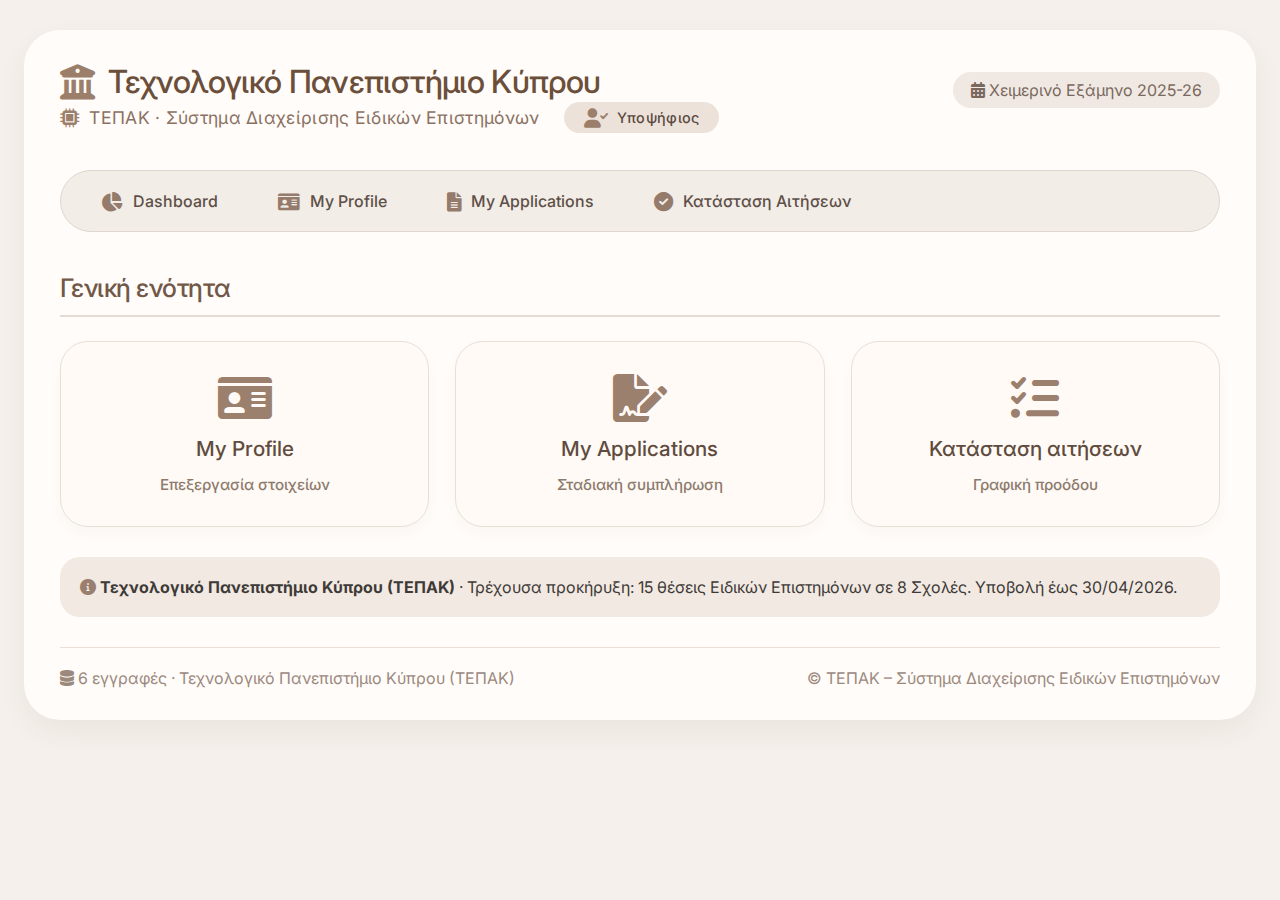
<file: recruitment/index.html>
<!DOCTYPE html>
<html lang="el">
<head>
    <meta charset="UTF-8">
    <meta name="viewport" content="width=device-width, initial-scale=1.0, maximum-scale=1.5">
    <title>Τεχνολογικό Πανεπιστήμιο Κύπρου · ΤΕΠΑΚ · Σύστημα Διαχείρισης Ειδικών Επιστημόνων</title>
    <!-- Font Awesome 6 -->
    <link rel="stylesheet" href="https://cdnjs.cloudflare.com/ajax/libs/font-awesome/6.0.0-beta3/css/all.min.css">
    <!-- Google Font: Inter -->
    <link href="https://fonts.googleapis.com/css2?family=Inter:opsz,wght@14..32,400;14..32,500;14..32,600&display=swap" rel="stylesheet">
    <style>
        /* ---------- ΠΑΣΤΕΛ ΚΑΦΕ · ΓΚΡΙ · ΛΕΥΚΟ ---------- */
        * {
            margin: 0;
            padding: 0;
            box-sizing: border-box;
            font-family: 'Inter', -apple-system, BlinkMacSystemFont, 'Segoe UI', Roboto, sans-serif;
        }

        body {
            background-color: #f5f0eb;
            color: #3e3a37;
            padding: 30px 24px;
            min-height: 100vh;
        }

        .container {
            max-width: 1400px;
            margin: 0 auto;
            background: #fffcf9;
            border-radius: 36px;
            box-shadow: 0 12px 28px rgba(90, 70, 60, 0.06);
            padding: 32px 36px;
        }

        h1, h2, h3 {
            font-weight: 500;
            letter-spacing: -0.02em;
        }

        h1 {
            font-size: 2rem;
            color: #6c4f3a;
            display: flex;
            flex-direction: column;
            align-items: flex-start;
            gap: 6px;
            margin-bottom: 12px;
        }
        
        .university-title {
            display: flex;
            align-items: center;
            gap: 14px;
            flex-wrap: wrap;
            width: 100%;
        }
        
        .university-full {
            font-size: 1.1rem;
            font-weight: 400;
            color: #8a7163;
            letter-spacing: 0.3px;
            margin-top: -5px;
            display: flex;
            align-items: center;
            gap: 10px;
        }
        
        .university-full i {
            color: #9c7f6b;
            font-size: 1.2rem;
        }

        h2 {
            font-size: 1.6rem;
            color: #725848;
            border-bottom: 2px solid #e6dbd2;
            padding-bottom: 12px;
            margin-bottom: 24px;
        }

        .badge-role {
            background: #ece2da;
            padding: 6px 20px;
            border-radius: 50px;
            font-size: 0.9rem;
            font-weight: 500;
            color: #5a4a40;
            display: inline-flex;
            align-items: center;
            gap: 8px;
        }

        /* ---------- MENU ---------- */
        .menu {
            background: #f2ede7;
            border-radius: 60px;
            padding: 12px 28px;
            display: flex;
            flex-wrap: wrap;
            gap: 36px;
            margin: 25px 0 40px;
            border: 1px solid #e1d6ce;
        }

        .menu-item {
            display: flex;
            align-items: center;
            gap: 10px;
            color: #5e5047;
            font-weight: 500;
            padding: 8px 12px;
            border-radius: 40px;
            cursor: pointer;
            transition: 0.15s;
            text-decoration: none;
        }

        .menu-item i {
            color: #947b6b;
            font-size: 1.2rem;
        }

        .menu-item:hover {
            background: #e2d6ce;
            color: #403530;
        }

        /* ---------- DASHBOARD CARDS ---------- */
        .dashboard-grid {
            display: grid;
            grid-template-columns: repeat(auto-fit, minmax(210px, 1fr));
            gap: 26px;
            margin: 20px 0 30px;
        }

        .dash-card {
            background: #fffaf5;
            border: 1px solid #e9dfd7;
            border-radius: 28px;
            padding: 32px 20px;
            display: flex;
            flex-direction: column;
            align-items: center;
            text-align: center;
            gap: 14px;
            box-shadow: 0 6px 14px rgba(120, 90, 70, 0.04);
            transition: all 0.2s;
            cursor: pointer;
        }

        .dash-card i {
            font-size: 3rem;
            color: #9c806e;
        }

        .dash-card span {
            font-size: 1.3rem;
            font-weight: 500;
            color: #5f4c3f;
        }

        .dash-card:hover {
            background: #fcf4ed;
            border-color: #cfbfb3;
            transform: translateY(-3px);
        }

        /* ---------- ΦΟΡΜΕΣ · ΚΑΡΤΕΣ ---------- */
        .card {
            background: #fffdfb;
            border: 1px solid #eee7e1;
            border-radius: 28px;
            padding: 28px 30px;
            margin-bottom: 30px;
            box-shadow: 0 4px 10px rgba(0,0,0,0.02);
        }

        .profile-row {
            display: flex;
            flex-wrap: wrap;
            align-items: baseline;
            padding: 14px 0;
            border-bottom: 1px dashed #eee2da;
        }

        .profile-label {
            width: 140px;
            font-weight: 600;
            color: #6b5b51;
        }

        .profile-value {
            flex: 1;
            color: #3d3530;
        }

        .email-locked {
            background: #f3ede8;
            border-radius: 30px;
            padding: 5px 18px;
            font-size: 0.9rem;
            color: #7f675b;
            display: inline-block;
            margin-left: 12px;
        }

        button, .btn {
            background: #e6d9d0;
            border: 1px solid #dacbc1;
            border-radius: 40px;
            padding: 10px 26px;
            font-size: 0.95rem;
            font-weight: 500;
            color: #4d4038;
            display: inline-flex;
            align-items: center;
            gap: 10px;
            transition: 0.2s;
            cursor: pointer;
        }

        button:hover, .btn:hover {
            background: #dccfc4;
            color: #302a26;
        }

        .application-card {
            background: #faf6f2;
            border-left: 8px solid #b8a18f;
            border-radius: 22px;
            padding: 22px 26px;
            margin-bottom: 20px;
            display: flex;
            flex-wrap: wrap;
            justify-content: space-between;
            align-items: center;
        }

        .app-title {
            font-size: 1.25rem;
            font-weight: 600;
            color: #604e42;
            margin-bottom: 8px;
        }

        .app-meta {
            display: flex;
            gap: 18px;
            flex-wrap: wrap;
            color: #7f6a5e;
            font-size: 0.95rem;
        }

        .badge {
            background: #dfd3ca;
            padding: 5px 16px;
            border-radius: 50px;
            font-size: 0.8rem;
            font-weight: 600;
            color: #4f413a;
            text-transform: uppercase;
        }

        /* ---------- ΓΡΑΦΙΚΟ STATUS (ΠΡΟΟΔΟΣ) ---------- */
        .progress-steps {
            display: flex;
            align-items: center;
            flex-wrap: wrap;
            gap: 20px;
            margin: 30px 0 10px;
        }

        .step {
            display: flex;
            flex-direction: column;
            align-items: center;
            min-width: 90px;
        }

        .step-circle {
            width: 56px;
            height: 56px;
            border-radius: 56px;
            background: #f0e7e0;
            border: 2px solid #dbcec4;
            display: flex;
            align-items: center;
            justify-content: center;
            font-size: 1.7rem;
            color: #927f73;
            margin-bottom: 8px;
        }

        .step.active .step-circle {
            background: #dac5b8;
            border-color: #a78978;
            color: #5c443a;
        }

        .step.completed .step-circle {
            background: #cbb8ad;
            border-color: #a58372;
            color: #fffbf8;
        }

        .step-label {
            font-size: 0.85rem;
            font-weight: 600;
            color: #635349;
            text-align: center;
        }

        .connector {
            font-size: 2.2rem;
            color: #d1c0b6;
        }

        /* ---------- ΦΙΛΤΡΑ · ΑΝΑΖΗΤΗΣΗ ---------- */
        .filter-bar {
            background: #f8f2ed;
            border-radius: 60px;
            padding: 14px 24px;
            display: flex;
            flex-wrap: wrap;
            gap: 18px;
            align-items: center;
            margin-bottom: 30px;
        }

        .search-box {
            background: white;
            border: 1px solid #e2d8d1;
            border-radius: 60px;
            padding: 10px 22px;
            display: flex;
            align-items: center;
            gap: 12px;
            flex: 1 1 260px;
        }

        .search-box i {
            color: #aa9286;
        }

        .search-box input {
            border: none;
            background: transparent;
            width: 100%;
            font-size: 1rem;
            outline: none;
        }

        select {
            background: white;
            border: 1px solid #e2d8d1;
            border-radius: 40px;
            padding: 10px 24px;
            color: #534a44;
            font-size: 0.95rem;
        }

        /* ---------- ΑΛΛΑΓΗ ΚΩΔΙΚΟΥ ---------- */
        .password-section {
            background: #f7f1ec;
            border-radius: 24px;
            padding: 26px;
            margin-top: 30px;
        }

        @media (max-width: 700px) {
            .container { padding: 20px; }
            .menu { gap: 16px; }
            .profile-row { flex-direction: column; }
            .profile-label { width: 100%; margin-bottom: 6px; }
            h1 { font-size: 1.6rem; }
            .university-full { font-size: 0.95rem; }
        }
    </style>
</head>
<body>

<div class="container">
    <!-- HEADER with full university name and TEPAK -->
    <div style="display: flex; justify-content: space-between; align-items: flex-start; flex-wrap: wrap; margin-bottom: 8px;">
        <div style="display: flex; flex-direction: column;">
            <h1>
                <div class="university-title">
                    <i class="fas fa-university" style="color: #9c7f6b; font-size: 2.2rem;"></i> 
                    <span>Τεχνολογικό Πανεπιστήμιο Κύπρου</span>
                </div>
                <div class="university-full">
                    <i class="fas fa-microchip"></i> ΤΕΠΑΚ · Σύστημα Διαχείρισης Ειδικών Επιστημόνων
                    <span class="badge-role" style="margin-left: 15px;"><i class="fas fa-user-check"></i> Υποψήφιος</span>
                </div>
            </h1>
        </div>
        <div style="display: flex; gap: 12px; align-items: center; margin-top: 10px;">
            <span style="color: #7a685e; background: #f0e9e3; padding: 8px 18px; border-radius: 40px;"><i class="fas fa-calendar-alt"></i> Χειμερινό Εξάμηνο 2025-26</span>
        </div>
    </div>

    <!-- MENU (ίδιο με Dashboard) -->
    <div class="menu">
        <div class="menu-item" onclick="showSection('dashboard')"><i class="fas fa-chart-pie"></i> Dashboard</div>
        <div class="menu-item" onclick="showSection('profile')"><i class="fas fa-id-card"></i> My Profile</div>
        <div class="menu-item" onclick="showSection('applications')"><i class="fas fa-file-alt"></i> My Applications</div>
        <div class="menu-item" onclick="showSection('status')"><i class="fas fa-circle-check"></i> Κατάσταση Αιτήσεων</div>
    </div>

    <!-- ========== DASHBOARD ========== -->
    <div id="dashboardSection" style="display: block;">
        <h2>Γενική ενότητα</h2>
        <div class="dashboard-grid">
            <div class="dash-card" onclick="showSection('profile')">
                <i class="fas fa-id-card"></i>
                <span>My Profile</span>
                <span style="font-size: 0.95rem; color: #8d7a6e;">Επεξεργασία στοιχείων</span>
            </div>
            <div class="dash-card" onclick="showSection('applications')">
                <i class="fas fa-file-signature"></i>
                <span>My Applications</span>
                <span style="font-size: 0.95rem; color: #8d7a6e;">Σταδιακή συμπλήρωση</span>
            </div>
            <div class="dash-card" onclick="showSection('status')">
                <i class="fas fa-list-check"></i>
                <span>Κατάσταση αιτήσεων</span>
                <span style="font-size: 0.95rem; color: #8d7a6e;">Γραφική προόδου</span>
            </div>
        </div>
        <!-- Ενημερωτικό banner -->
        <div style="background: #f1e9e2; border-radius: 20px; padding: 20px; margin-top: 16px;">
            <i class="fas fa-info-circle" style="color: #9a7e6e;"></i> 
            <strong>Τεχνολογικό Πανεπιστήμιο Κύπρου (ΤΕΠΑΚ)</strong> · Τρέχουσα προκήρυξη: 15 θέσεις Ειδικών Επιστημόνων σε 8 Σχολές. Υποβολή έως 30/04/2026.
        </div>
    </div>

    <!-- ========== MY PROFILE ========== -->
    <div id="profileSection" style="display: none;">
        <h2><i class="fas fa-id-card"></i> My Profile</h2>
        <div class="card">
            <div class="profile-row">
                <span class="profile-label">Όνομα</span>
                <span class="profile-value" id="displayName">Αντώνης</span>
                <button onclick="editField('Όνομα')"><i class="fas fa-pen"></i> Αλλαγή</button>
            </div>
            <div class="profile-row">
                <span class="profile-label">Επίθετο</span>
                <span class="profile-value" id="displaySurname">Χριστοφόρου</span>
                <button onclick="editField('Επίθετο')"><i class="fas fa-pen"></i> Αλλαγή</button>
            </div>
            <div class="profile-row">
                <span class="profile-label">Τηλέφωνο</span>
                <span class="profile-value" id="displayPhone">+357 99 876543</span>
                <button onclick="editField('Τηλέφωνο')"><i class="fas fa-pen"></i> Αλλαγή</button>
            </div>
            <div class="profile-row">
                <span class="profile-label">Διεύθυνση</span>
                <span class="profile-value" id="displayAddress">Λεωφ. Αρχιεπισκόπου Κυπριανού 31, Λεμεσός</span>
                <button onclick="editField('Διεύθυνση')"><i class="fas fa-pen"></i> Αλλαγή</button>
            </div>
            <div class="profile-row">
                <span class="profile-label">Email</span>
                <span class="profile-value">
                    <strong id="displayEmail">a.christoforou@edu.cut.ac.cy</strong>
                    <span class="email-locked"><i class="fas fa-lock"></i> Μη μεταβλητό – επίσημη επικοινωνία ΤΕΠΑΚ</span>
                </span>
            </div>

            <!-- ΑΛΛΑΓΗ ΚΩΔΙΚΟΥ (απαίτηση PDF) -->
            <div class="password-section">
                <h3 style="font-size: 1.2rem; margin-bottom: 20px;"><i class="fas fa-key"></i> Αλλαγή κωδικού πρόσβασης</h3>
                <div style="display: flex; flex-direction: column; gap: 16px; max-width: 500px;">
                    <input type="password" placeholder="Τρέχων κωδικός" style="padding: 14px 20px; border-radius: 60px; border: 1px solid #ddd2c8; background: white;">
                    <input type="password" placeholder="Νέος κωδικός" style="padding: 14px 20px; border-radius: 60px; border: 1px solid #ddd2c8; background: white;">
                    <input type="password" placeholder="Επιβεβαίωση νέου κωδικού" style="padding: 14px 20px; border-radius: 60px; border: 1px solid #ddd2c8; background: white;">
                    <button style="width: fit-content; background: #d8c9c0;"><i class="fas fa-save"></i> Ενημέρωση κωδικού</button>
                </div>
            </div>
        </div>
    </div>

    <!-- ========== MY APPLICATIONS ========== -->
    <div id="applicationsSection" style="display: none;">
        <h2><i class="fas fa-file-signature"></i> My Applications – Σταδιακή Συμπλήρωση</h2>
        
        <!-- Αναζήτηση / Φίλτρο -->
        <div class="filter-bar">
            <div class="search-box">
                <i class="fas fa-search"></i>
                <input type="text" id="appSearch" placeholder="Αναζήτηση ανά Σχολή, Τμήμα, Μάθημα..." onkeyup="filterApplications()">
            </div>
            <select id="schoolFilter" onchange="filterApplications()">
                <option value="all">Όλες οι Σχολές ΤΕΠΑΚ</option>
                <option value="Υγείας">Σχολή Επιστημών Υγείας</option>
                <option value="Μηχανικής">Σχολή Μηχανικής & Τεχνολογίας</option>
                <option value="Γεωτεχνικών">Σχολή Γεωτεχνικών Επιστημών</option>
                <option value="Διοίκησης">Σχολή Διοίκησης & Οικονομίας</option>
                <option value="Τεχνών">Σχολή Καλών & Εφαρμοσμένων Τεχνών</option>
                <option value="Επικοινωνίας">Σχολή Επικοινωνίας & Μέσων</option>
                <option value="Τουρισμού">Σχολή Τουρισμού, Φιλοξενίας (Πάφος)</option>
                <option value="Θαλάσσιων">Σχολή Θαλάσσιων Επιστημών (Λάρνακα 2027)</option>
            </select>
        </div>

        <!-- Λίστα διαθέσιμων αιτήσεων / προκηρύξεων -->
        <div id="applicationsList">
            <!-- JS θα γεμίσει -->
        </div>

        <!-- Μήνυμα για σταδιακή συμπλήρωση -->
        <div style="background: #faf3ef; border-radius: 20px; padding: 20px; margin-top: 20px;">
            <i class="fas fa-pencil-alt" style="color: #9a7e6e;"></i> 
            Μπορείτε να συμπληρώνετε σταδιακά την αίτηση σας. Τα δεδομένα αποθηκεύονται αυτόματα στο σύστημα ΤΕΠΑΚ.
        </div>
    </div>

    <!-- ========== ΚΑΤΑΣΤΑΣΗ ΑΙΤΗΣΕΩΝ (ΓΡΑΦΙΚΟ) ========== -->
    <div id="statusSection" style="display: none;">
        <h2><i class="fas fa-chart-line"></i> Κατάσταση Αιτήσεων – Γραφική Αναπαράσταση</h2>
        
        <!-- Φίλτρο κατάστασης -->
        <div class="filter-bar">
            <div class="search-box">
                <i class="fas fa-filter"></i>
                <input type="text" id="statusSearch" placeholder="Φίλτρο ανά αίτηση ή τμήμα..." onkeyup="renderStatusCards()">
            </div>
            <select id="statusFilter" onchange="renderStatusCards()">
                <option value="all">Όλες οι καταστάσεις</option>
                <option value="progress">Σε εξέλιξη</option>
                <option value="evaluation">Υπό αξιολόγηση</option>
                <option value="approved">Εγκρίθηκε</option>
                <option value="rejected">Απορρίφθηκε</option>
            </select>
        </div>

        <!-- Cards κατάστασης με γραφικό progress -->
        <div id="statusCards"></div>
    </div>

    <!-- FOOTER με αριθμό αποτελεσμάτων -->
    <div style="margin-top: 30px; padding-top: 20px; border-top: 1px solid #ecdfd7; color: #9b897e; display: flex; justify-content: space-between;">
        <span><i class="fas fa-database"></i> <span id="resultCount">0</span> εγγραφές · Τεχνολογικό Πανεπιστήμιο Κύπρου (ΤΕΠΑΚ)</span>
        <span>© ΤΕΠΑΚ – Σύστημα Διαχείρισης Ειδικών Επιστημόνων</span>
    </div>
</div>

<script>
    // ============================================================
    // ΕΠΙΣΗΜΑ ΤΜΗΜΑΤΑ & ΜΑΘΗΜΑΤΑ ΤΕΠΑΚ 2025-2026 (από έρευνα)
    // ============================================================
    const tepakSchools = [
        { name: "Σχολή Επιστημών Υγείας", departments: ["Τμήμα Νοσηλευτικής", "Τμήμα Επιστημών Αποκατάστασης (Λογοθεραπεία, Φυσικοθεραπεία, Εργοθεραπεία)", "Διεθνές Ινστιτούτο Κύπρου"] },
        { name: "Σχολή Μηχανικής και Τεχνολογίας", departments: ["Τμήμα Ηλεκτρολόγων Μηχανικών και Μηχανικών Ηλεκτρονικών Υπολογιστών και Πληροφορικής", "Τμήμα Μηχανολόγων Μηχανικών", "Τμήμα Πολιτικών Μηχανικών και Μηχανικών Γεωπληροφορικής"] },
        { name: "Σχολή Γεωτεχνικών Επιστημών και Διαχείρισης Περιβάλλοντος", departments: ["Τμήμα Γεωπονικών Επιστημών, Βιοτεχνολογίας και Επιστήμης Τροφίμων", "Τμήμα Χημικών Μηχανικών"] },
        { name: "Σχολή Διοίκησης και Οικονομίας", departments: ["Τμήμα Χρηματοποικονομικής, Λογιστικής και Διοικητικής Επιστήμης", "Τμήμα Ναυτιλιακών"] },
        { name: "Σχολή Καλών και Εφαρμοσμένων Τεχνών", departments: ["Τμήμα Πολυμέσων και Γραφικών Τεχνών", "Τμήμα Καλών Τεχνών"] },
        { name: "Σχολή Επικοινωνίας και Μέσων Ενημέρωσης", departments: ["Τμήμα Επικοινωνίας και Σπουδών Διαδικτύου", "Τμήμα Επικοινωνίας και Μάρκετιγκ"] },
        { name: "Σχολή Διοίκησης Τουρισμού, Φιλοξενίας και Επιχειρηματικότητας (Πάφος)", departments: ["Τμήμα Διοίκησης Τουρισμού και Φιλοξενίας", "Τμήμα Διοίκησης, Επιχειρηματικότητας και Ψηφιακού Επιχειρείν", "Academy of Hospitality and Tourism"] },
        { name: "Σχολή Θαλάσσιων Επιστημών, Τεχνολογίας και Βιώσιμης Ανάπτυξης (Λάρνακα - υπό ίδρυση 2027)", departments: ["Marine Biology", "Marine Technology", "Sustainable Development"] }
    ];

    // Πραγματικές αιτήσεις βασισμένες στα Τμήματα ΤΕΠΑΚ
    let applications = [
        { id: 1, title: "Ειδικός Επιστήμων - Πληροφορική & Τεχνητή Νοημοσύνη", school: "Σχολή Μηχανικής και Τεχνολογίας", department: "Τμήμα Ηλεκτρολόγων Μηχανικών και Μηχανικών Ηλεκτρονικών Υπολογιστών και Πληροφορικής", course: "Τεχνητή Νοημοσύνη (CS-521)", period: "Χειμερινό 2025", completion: 65, status: "evaluation", date: "2026-02-10" },
        { id: 2, title: "Ειδικός Επιστήμων - Επιστήμες Αποκατάστασης (Εργοθεραπεία)", school: "Σχολή Επιστημών Υγείας", department: "Τμήμα Επιστημών Αποκατάστασης", course: "Εργοθεραπεία (OT-101) - Νέο πρόγραμμα 2025", period: "Χειμερινό 2025", completion: 30, status: "progress", date: "2026-02-18" },
        { id: 3, title: "Ειδικός Επιστήμων - Διοίκηση Τουρισμού", school: "Σχολή Διοίκησης Τουρισμού, Φιλοξενίας και Επιχειρηματικότητας (Πάφος)", department: "Τμήμα Διοίκησης Τουρισμού και Φιλοξενίας", course: "Hotel & Hospitality Management", period: "Εαρινό 2026", completion: 80, status: "evaluation", date: "2026-02-05" },
        { id: 4, title: "Ειδικός Επιστήμων - Data Science in Finance", school: "Σχολή Διοίκησης και Οικονομίας", department: "Τμήμα Χρηματοποικονομικής, Λογιστικής και Διοικητικής Επιστήμης", course: "Data Science in Finance (BSc 2025)", period: "Χειμερινό 2025", completion: 50, status: "progress", date: "2026-01-28" },
        { id: 5, title: "Ειδικός Επιστήμων - Πολυμέσα & Γραφικές Τέχνες", school: "Σχολή Καλών και Εφαρμοσμένων Τεχνών", department: "Τμήμα Πολυμέσων και Γραφικών Τεχνών", course: "Διαδραστικά Πολυμέσα", period: "Εαρινό 2026", completion: 100, status: "approved", date: "2026-01-15" },
        { id: 6, title: "Ειδικός Επιστήμων - Θαλάσσιες Επιστήμες (μελλοντική προκήρυξη)", school: "Σχολή Θαλάσσιων Επιστημών, Τεχνολογίας και Βιώσιμης Ανάπτυξης", department: "Marine Biology", course: "Θαλάσσια Βιολογία", period: "Ακαδ. Έτος 2027-28", completion: 15, status: "progress", date: "2026-02-20" }
    ];

    // Μαθήματα ανα τμήμα (για επίδειξη)
    const courseCatalog = {
        "Τμήμα Ηλεκτρολόγων Μηχανικών και Μηχανικών Ηλεκτρονικών Υπολογιστών και Πληροφορικής": ["Τεχνητή Νοημοσύνη", "Αλγόριθμοι", "Ασφάλεια Υπολογιστών"],
        "Τμήμα Επιστημών Αποκατάστασης": ["Εργοθεραπεία", "Φυσικοθεραπεία", "Λογοθεραπεία"],
        "Τμήμα Διοίκησης Τουρισμού και Φιλοξενίας": ["Hotel Management", "Tourism Marketing", "Event Management"],
    };

    // ========== NAVIGATION ==========
    function showSection(section) {
        document.getElementById('dashboardSection').style.display = 'none';
        document.getElementById('profileSection').style.display = 'none';
        document.getElementById('applicationsSection').style.display = 'none';
        document.getElementById('statusSection').style.display = 'none';
        
        if (section === 'dashboard') document.getElementById('dashboardSection').style.display = 'block';
        if (section === 'profile') document.getElementById('profileSection').style.display = 'block';
        if (section === 'applications') { 
            document.getElementById('applicationsSection').style.display = 'block'; 
            renderApplications();
        }
        if (section === 'status') { 
            document.getElementById('statusSection').style.display = 'block'; 
            renderStatusCards();
        }
    }

    // ========== PROFILE EDIT ==========
    function editField(field) {
        let newVal = prompt(`Επεξεργασία ${field}:`, document.getElementById(`display${field === 'Όνομα' ? 'Name' : field === 'Επίθετο' ? 'Surname' : field === 'Τηλέφωνο' ? 'Phone' : 'Address'}`).innerText);
        if (newVal && newVal.trim() !== '') {
            if (field === 'Όνομα') document.getElementById('displayName').innerText = newVal;
            if (field === 'Επίθετο') document.getElementById('displaySurname').innerText = newVal;
            if (field === 'Τηλέφωνο') document.getElementById('displayPhone').innerText = newVal;
            if (field === 'Διεύθυνση') document.getElementById('displayAddress').innerText = newVal;
        }
    }

    // ========== APPLICATIONS: FILTER & RENDER ==========
    function filterApplications() {
        renderApplications();
    }

    function renderApplications() {
        const searchTerm = document.getElementById('appSearch')?.value.toLowerCase() || '';
        const schoolFilter = document.getElementById('schoolFilter')?.value || 'all';
        
        let filtered = applications.filter(app => {
            const matchSearch = app.title.toLowerCase().includes(searchTerm) || 
                               app.department.toLowerCase().includes(searchTerm) ||
                               app.course.toLowerCase().includes(searchTerm);
            const matchSchool = schoolFilter === 'all' || app.school.includes(schoolFilter);
            return matchSearch && matchSchool;
        });

        let html = '';
        filtered.forEach(app => {
            html += `<div class="application-card">
                <div style="flex:1;">
                    <div class="app-title">${app.title}</div>
                    <div class="app-meta">
                        <span><i class="fas fa-university"></i> ${app.school}</span>
                        <span><i class="fas fa-graduation-cap"></i> ${app.department}</span>
                        <span><i class="fas fa-book"></i> ${app.course}</span>
                        <span><i class="fas fa-calendar"></i> ${app.period}</span>
                    </div>
                    <div style="margin-top: 14px;">
                        <span class="badge" style="background: ${app.completion === 100 ? '#c6b4a8' : '#e0d2c8'};">
                            Συμπλήρωση: ${app.completion}%
                        </span>
                        <span class="badge" style="background: #d6c5bb; margin-left: 10px;">
                            ${app.status === 'evaluation' ? 'Υπό αξιολόγηση' : app.status === 'progress' ? 'Σε εξέλιξη' : app.status === 'approved' ? 'Εγκρίθηκε' : app.status}
                        </span>
                    </div>
                </div>
                <div>
                    <button onclick="alert('Συνέχεια συμπλήρωσης: ${app.title}')"><i class="fas fa-pencil-alt"></i> Συνέχεια</button>
                </div>
            </div>`;
        });
        
        if (filtered.length === 0) {
            html = '<div style="padding: 40px; text-align: center; background: #faf3ef; border-radius: 28px;"><i class="fas fa-inbox"></i> Δεν βρέθηκαν αιτήσεις.</div>';
        }
        
        document.getElementById('applicationsList').innerHTML = html;
        document.getElementById('resultCount').innerText = filtered.length;
    }

    // ========== STATUS CARDS (ΓΡΑΦΙΚΟ) ==========
    function renderStatusCards() {
        const searchTerm = document.getElementById('statusSearch')?.value.toLowerCase() || '';
        const statusFilter = document.getElementById('statusFilter')?.value || 'all';
        
        let filtered = applications.filter(app => {
            const matchSearch = app.title.toLowerCase().includes(searchTerm) || app.department.toLowerCase().includes(searchTerm);
            const matchStatus = statusFilter === 'all' || app.status === statusFilter;
            return matchSearch && matchStatus;
        });

        let statusHtml = '';
        filtered.forEach(app => {
            // Δημιουργία γραφικού status με βάση την κατάσταση
            let steps = [
                { name: "Δημιουργία", icon: "fa-file", completed: true },
                { name: "Συμπλήρωση", icon: "fa-pencil", completed: app.completion > 0 },
                { name: "Υποβολή", icon: "fa-check-circle", completed: app.completion === 100 || app.status !== 'progress' },
                { name: "Αξιολόγηση", icon: "fa-users", completed: app.status === 'evaluation' || app.status === 'approved' || app.status === 'rejected' },
                { name: "Απόφαση", icon: "fa-stamp", completed: app.status === 'approved' || app.status === 'rejected' }
            ];

            let stepHtml = '';
            steps.forEach((step, idx) => {
                let stepClass = step.completed ? 'completed' : '';
                if (app.status === 'evaluation' && step.name === 'Αξιολόγηση') stepClass = 'active';
                if (app.status === 'approved' && step.name === 'Απόφαση') stepClass = 'active';
                
                stepHtml += `<div class="step ${stepClass}">
                    <div class="step-circle"><i class="fas ${step.icon}"></i></div>
                    <span class="step-label">${step.name}</span>
                </div>`;
                if (idx < steps.length-1) stepHtml += `<span class="connector">——</span>`;
            });

            statusHtml += `<div class="card" style="margin-bottom: 25px;">
                <div style="display: flex; justify-content: space-between; align-items: center;">
                    <h3 style="font-size: 1.25rem; color: #604e42;">${app.title}</h3>
                    <span class="badge" style="background: #ccbbb0;">${app.department}</span>
                </div>
                <div class="progress-steps" style="justify-content: space-between;">
                    ${stepHtml}
                </div>
                <div style="margin-top: 20px; background: #f2ebe6; padding: 15px 20px; border-radius: 40px; display: flex; justify-content: space-between;">
                    <span><i class="fas fa-clock" style="color: #8f7769;"></i> Τρέχουσα κατάσταση: <strong>${app.status === 'evaluation' ? 'Υπό αξιολόγηση' : app.status === 'progress' ? 'Σε εξέλιξη' : app.status === 'approved' ? 'Εγκρίθηκε' : app.status}</strong></span>
                    <span><i class="fas fa-calendar-alt"></i> Τελευταία ενημέρωση: ${app.date}</span>
                </div>
            </div>`;
        });

        if (filtered.length === 0) {
            statusHtml = '<div style="padding: 50px; text-align: center; background: #faf3ef; border-radius: 28px;"><i class="fas fa-chart-simple"></i> Δεν υπάρχουν αιτήσεις σε αυτή την κατάσταση.</div>';
        }

        document.getElementById('statusCards').innerHTML = statusHtml;
        document.getElementById('resultCount').innerText = filtered.length;
    }

    // Αρχική φόρτωση
    window.onload = function() {
        showSection('dashboard');
        document.getElementById('resultCount').innerText = applications.length;
        renderApplications();
        renderStatusCards();
    };
</script>

</body>
</html>
</file>
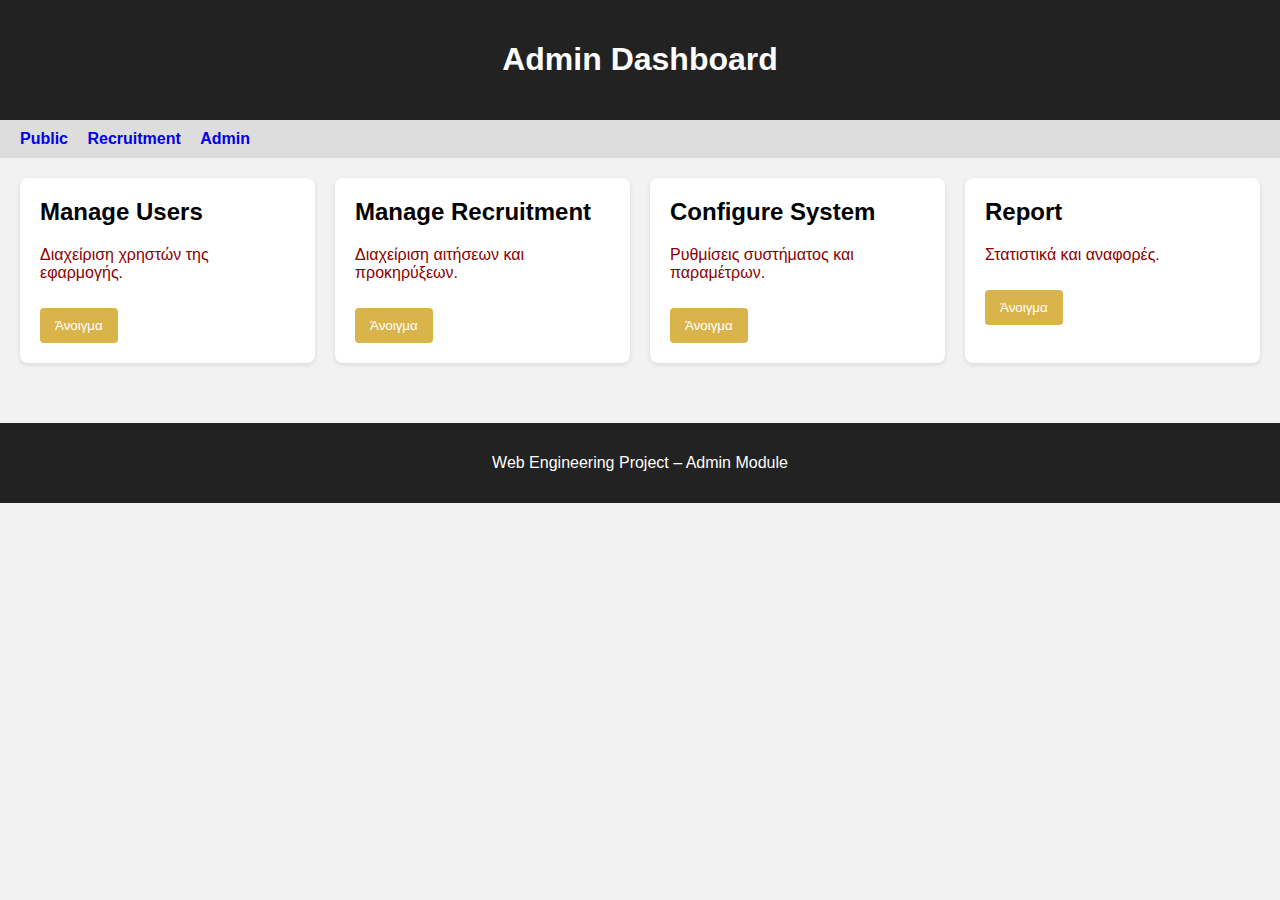
<file: dashboard.html>
<!DOCTYPE html>
<html lang="el">
<head>
  <meta charset="UTF-8">
  <title>Admin Dashboard</title>
  <link rel="stylesheet" href="style.css">
</head>
<body>

<header>
  <h1>Admin Dashboard</h1>
</header>

<nav>
  <a href="../public/index.html">Public</a>
  <a href="../submit/page.html">Recruitment</a>
  <a href="#">Admin</a>
</nav>

<main>
  <section class="cards">

    <div class="card">
      <h2>Manage Users</h2>
      <p>Διαχείριση χρηστών της εφαρμογής.</p>
      <button>Άνοιγμα</button>
    </div>

    <div class="card">
      <h2>Manage Recruitment</h2>
      <p>Διαχείριση αιτήσεων και προκηρύξεων.</p>
      <button>Άνοιγμα</button>
    </div>

    <div class="card">
      <h2>Configure System</h2>
      <p>Ρυθμίσεις συστήματος και παραμέτρων.</p>
      <button>Άνοιγμα</button>
    </div>

    <div class="card">
      <h2>Report</h2>
      <p>Στατιστικά και αναφορές.</p>
      <button>Άνοιγμα</button>
    </div>

  </section>
</main>

<footer>
  <p>Web Engineering Project – Admin Module</p>
</footer>

</body>
</html>
</file>
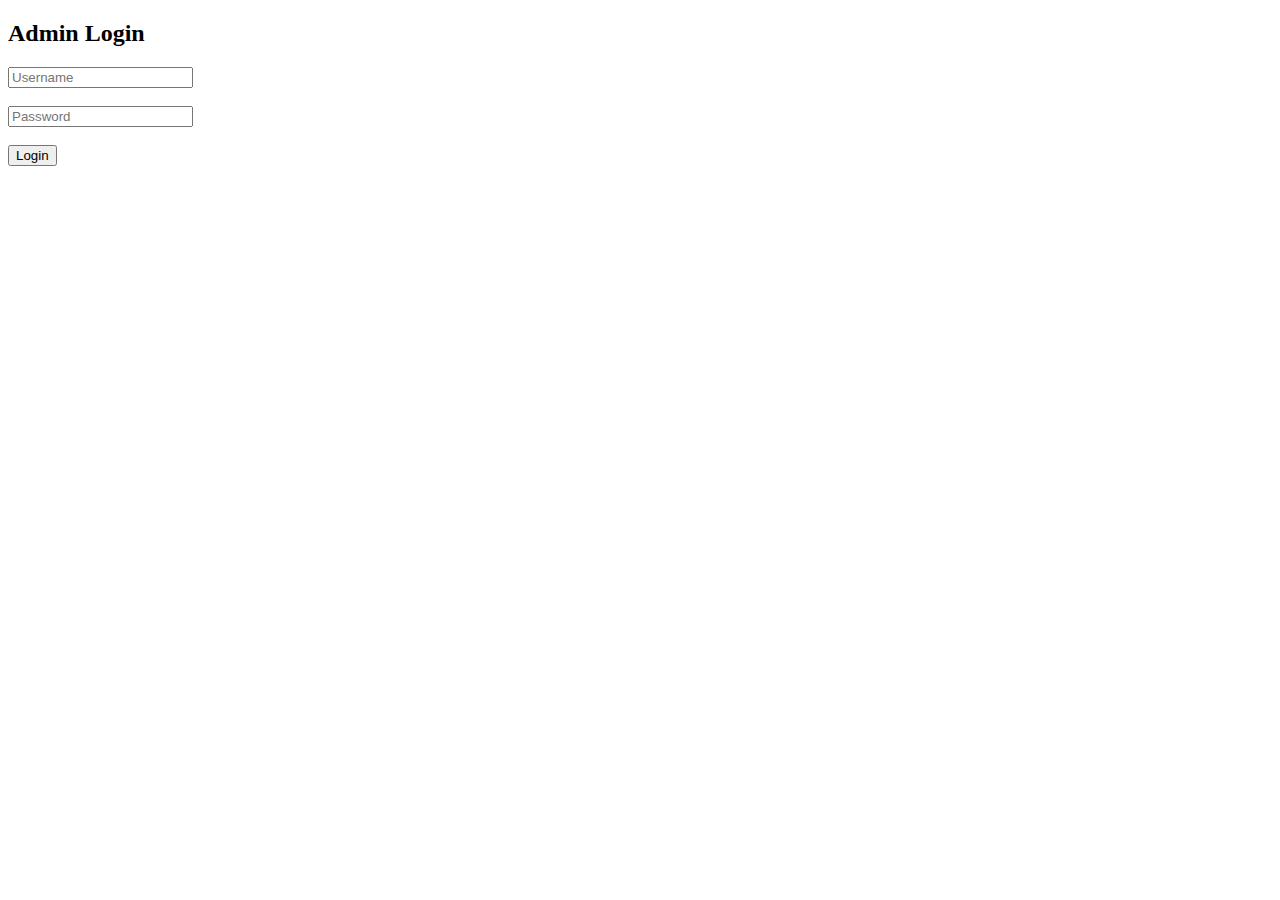
<file: login.html>
<!DOCTYPE html>
<html>
<head>
  <title>Login</title>
</head>

<body>

<h2>Admin Login</h2>

<input type="text" id="username" placeholder="Username"><br><br>
<input type="password" id="password" placeholder="Password"><br><br>

<button onclick="login()">Login</button>

<script>
async function login() {
  const username = document.getElementById("username").value;
  const password = document.getElementById("password").value;

  const res = await fetch("http://localhost:5000/login", {
    method: "POST",
    headers: {
      "Content-Type": "application/json"
    },
    body: JSON.stringify({ username, password })
  });

  const data = await res.json();

  if (data.success) {
    alert("Login successful!");
    window.location.href = "admin.html"; // redirect
  } else {
    alert("Wrong credentials!");
  }
}
</script>

</body>
</html>
</file>
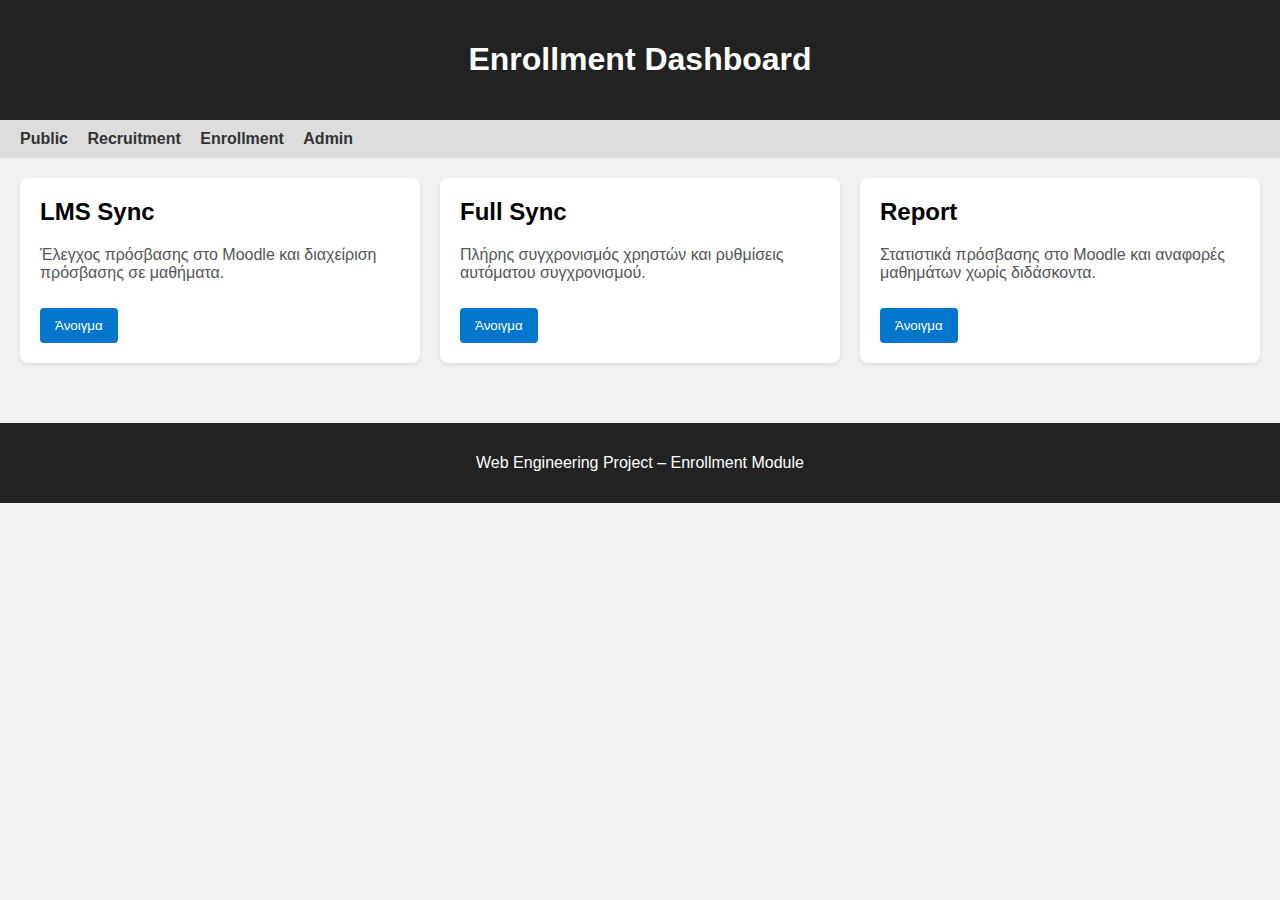
<file: enrollment/dashboard.html>
<!DOCTYPE html>
<html lang="el">
<head>
  <meta charset="UTF-8">
  <title>Enrollment Dashboard</title>
  <link rel="stylesheet" href="style.css">
</head>
<body>

<header>
  <h1>Enrollment Dashboard</h1>
</header>

<nav>
  <a href="../public/index.html">Public</a>
  <a href="../submit/page.html">Recruitment</a>
  <a href="#">Enrollment</a>
  <a href="../admin/dashboard.html">Admin</a>
</nav>

<main>
  <section class="cards">

    <div class="card">
      <h2>LMS Sync</h2>
      <p>Έλεγχος πρόσβασης στο Moodle και διαχείριση πρόσβασης σε μαθήματα.</p>
      <button onclick="location.href='lms-sync.html'">Άνοιγμα</button>
    </div>

    <div class="card">
      <h2>Full Sync</h2>
      <p>Πλήρης συγχρονισμός χρηστών και ρυθμίσεις αυτόματου συγχρονισμού.</p>
      <button onclick="location.href='full-sync.html'">Άνοιγμα</button>
    </div>

    <div class="card">
      <h2>Report</h2>
      <p>Στατιστικά πρόσβασης στο Moodle και αναφορές μαθημάτων χωρίς διδάσκοντα.</p>
      <button onclick="location.href='report.html'">Άνοιγμα</button>
    </div>

  </section>
</main>

<footer>
  <p>Web Engineering Project – Enrollment Module</p>
</footer>

</body>
</html>
</file>
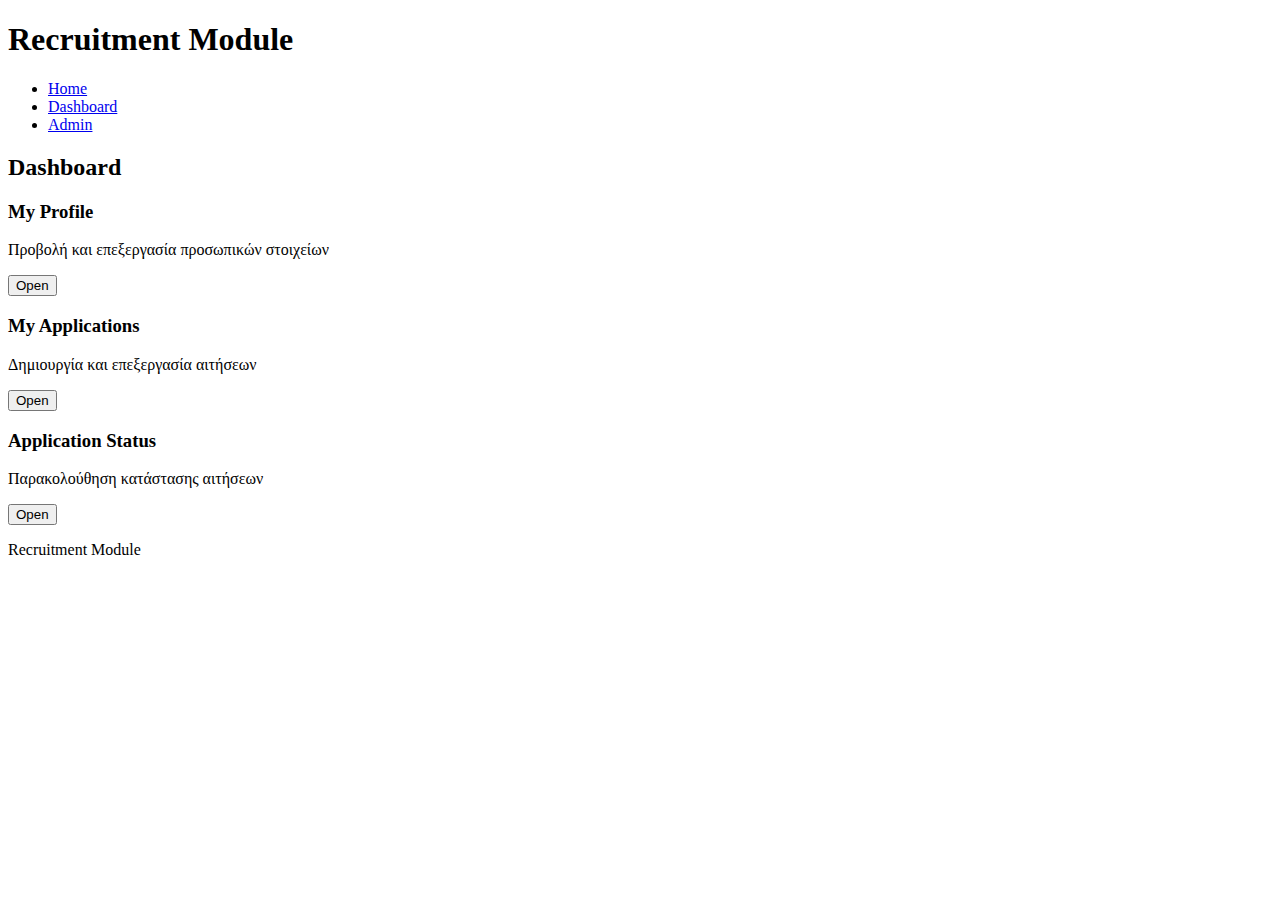
<file: recruitment/recruitment/dashboard.html>
<!DOCTYPE html>
<html lang="el">
<head>
    <meta charset="UTF-8">
    <title>Recruitment Dashboard</title>
    <link rel="stylesheet" href="style.css">
</head>
<body>

<header>
    <h1>Recruitment Module</h1>
    <nav>
        <ul>
            <li><a href="../public/index.html">Home</a></li>
            <li><a href="dashboard.html">Dashboard</a></li>
            <li><a href="../admin/dashboard.html">Admin</a></li>
        </ul>
    </nav>
</header>

<main>
    <section class="dashboard">
        <h2>Dashboard</h2>

        <div class="cards">

            <div class="card">
                <h3>My Profile</h3>
                <p>Προβολή και επεξεργασία προσωπικών στοιχείων</p>
                <button>Open</button>
            </div>

            <div class="card">
                <h3>My Applications</h3>
                <p>Δημιουργία και επεξεργασία αιτήσεων</p>
                <button>Open</button>
            </div>

            <div class="card">
                <h3>Application Status</h3>
                <p>Παρακολούθηση κατάστασης αιτήσεων</p>
                <button>Open</button>
            </div>

        </div>
    </section>
</main>

<footer>
    <p>Recruitment Module</p>
</footer>

</body>
</html>
</file>
<file: style.css>
body {
  font-family: Arial, sans-serif;
  margin: 0;
  background: #f2f2f2;
}

header {
  background: #222;
  color: white;
  padding: 20px;
  text-align: center;
}

nav {
  background: #ddd;
  padding: 10px 20px;
}

nav a {
  margin-right: 15px;
  text-decoration: none;
  color: ##e53935;
  font-weight: bold;
}

nav a:hover {
  color: #d2b48c;
}

main {
  padding: 20px;
}

.cards {
  display: grid;
  grid-template-columns: repeat(auto-fit, minmax(220px, 1fr));
  gap: 20px;
}

.card {
  background: white;
  padding: 20px;
  border-radius: 8px;
  box-shadow: 0 2px 5px rgba(0,0,0,0.1);
}

.card h2 {
  margin-top: 0;
}

.card p {
  color: #8b0000;
}

button {
  margin-top: 10px;
  padding: 10px 15px;
  border: none;
  background: #d9b44a;
  color: white;
  border-radius: 4px;
  cursor: pointer;
}

button:hover {
  background: #005fa3;
}

footer {
  text-align: center;
  padding: 15px;
  background: #222;
  color: white;
  margin-top: 40px;
}
</file>
<file: enrollment/style.css>
body {
  font-family: Arial, sans-serif;
  margin: 0;
  background: #f2f2f2;
}

header {
  background: #222;
  color: white;
  padding: 20px;
  text-align: center;
}

nav {
  background: #ddd;
  padding: 10px 20px;
}

nav a {
  margin-right: 15px;
  text-decoration: none;
  color: #333;
  font-weight: bold;
}

nav a:hover {
  color: #0077cc;
}

main {
  padding: 20px;
}

.cards {
  display: grid;
  grid-template-columns: repeat(auto-fit, minmax(220px, 1fr));
  gap: 20px;
}

.card {
  background: white;
  padding: 20px;
  border-radius: 8px;
  box-shadow: 0 2px 5px rgba(0,0,0,0.1);
}

.card h2 {
  margin-top: 0;
}

.card p {
  color: #555;
}

button {
  margin-top: 10px;
  padding: 10px 15px;
  border: none;
  background: #0077cc;
  color: white;
  border-radius: 4px;
  cursor: pointer;
}

button:hover {
  background: #005fa3;
}

footer {
  text-align: center;
  padding: 15px;
  background: #222;
  color: white;
  margin-top: 40px;
}
</file>
<file: recruitment/recruitment/style.css>

</file>
